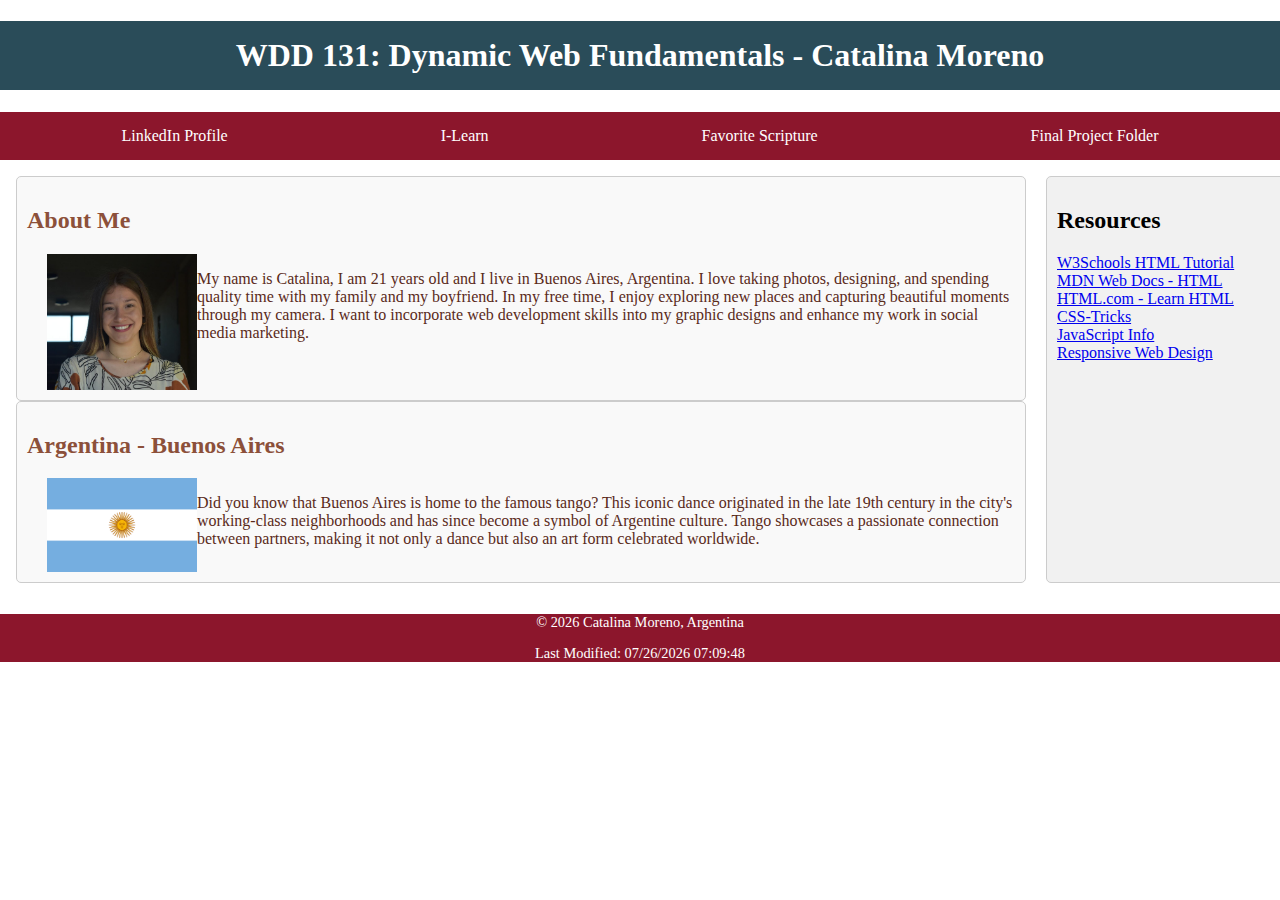
<file: index.html>
<!DOCTYPE html>
<html lang="en">

<head>
    <meta charset="UTF-8">
    <meta name="viewport" content="width=device-width, initial-scale=1.0">
    <title>WDD 131: Dynamic Web Fundamentals - Catalina Moreno</title>
    <link rel="stylesheet" href="styles/styles.css">
    <script src="scripts/getdates.js" defer></script>
</head>

<body>
    <header>
        <h1>WDD 131: Dynamic Web Fundamentals - Catalina Moreno</h1>
        <nav>
            <ul>
                <li><a href="https://www.linkedin.com/in/catalinainesmoreno/" target="_blank">LinkedIn Profile</a></li>
                <li><a href="https://byui.instructure.com/" target="_blank">I-Learn</a></li>
                <li><a href="https://www.churchofjesuschrist.org/study/scriptures/bofm/1-ne/3?lang=eng&id=p7#p7"
                        target="_blank">Favorite Scripture</a></li>
                <li><a href="#" target="_blank">Final Project Folder</a></li>
            </ul>
        </nav>
    </header>

    <main>
        <div class="grid-container">
            <div class="about-topics">
                <section class="card">
                    <h2>About Me</h2>
                    <div class="about-me-content">
                        <img src="images/catalina.jpeg" alt="Catalina" class="about-image">
                        <p>My name is Catalina, I am 21 years old and I live in Buenos Aires, Argentina. I love taking
                            photos, designing, and spending quality time with my family and my boyfriend. In my free
                            time, I enjoy exploring new places and capturing beautiful moments through my camera. I want
                            to incorporate web development skills into my graphic designs and enhance my work in social
                            media marketing.</p>
                    </div>
                </section>

                <section class="card">
                    <h2>Argentina - Buenos Aires</h2>
                    <div class="about-me-content">
                        <img src="images/argentina.png" alt="Argentina" class="about-image">
                        <p>Did you know that Buenos Aires is home to the famous tango? This iconic dance originated in
                            the late 19th century in the city's working-class neighborhoods and has since become a
                            symbol of Argentine culture. Tango showcases a passionate connection between partners,
                            making it not only a dance but also an art form celebrated worldwide.</p>
                    </div>
                </section>
            </div>

            <div class="resources">
                <h2>Resources</h2>
                <ul>
                    <li><a href="https://www.w3schools.com/html/" target="_blank">W3Schools HTML Tutorial</a></li>
                    <li><a href="https://developer.mozilla.org/en-US/docs/Web/HTML" target="_blank">MDN Web Docs -
                            HTML</a></li>
                    <li><a href="https://html.com/" target="_blank">HTML.com - Learn HTML</a></li>
                    <li><a href="https://css-tricks.com/" target="_blank">CSS-Tricks</a></li>
                    <li><a href="https://javascript.info/" target="_blank">JavaScript Info</a></li>
                    <li><a href="https://responsive.design/" target="_blank">Responsive Web Design</a></li>
                </ul>
            </div>
        </div>
    </main>

    <footer>
        <p>&copy; <span id="currentyear"></span> Catalina Moreno, Argentina</p>
        <p id="lastModified"></p>
    </footer>

    <script>
        document.getElementById("currentyear").textContent = new Date().getFullYear();
        document.getElementById("lastModified").textContent = "Last Modified: " + document.lastModified;
    </script>
</body>

</html>
</file>
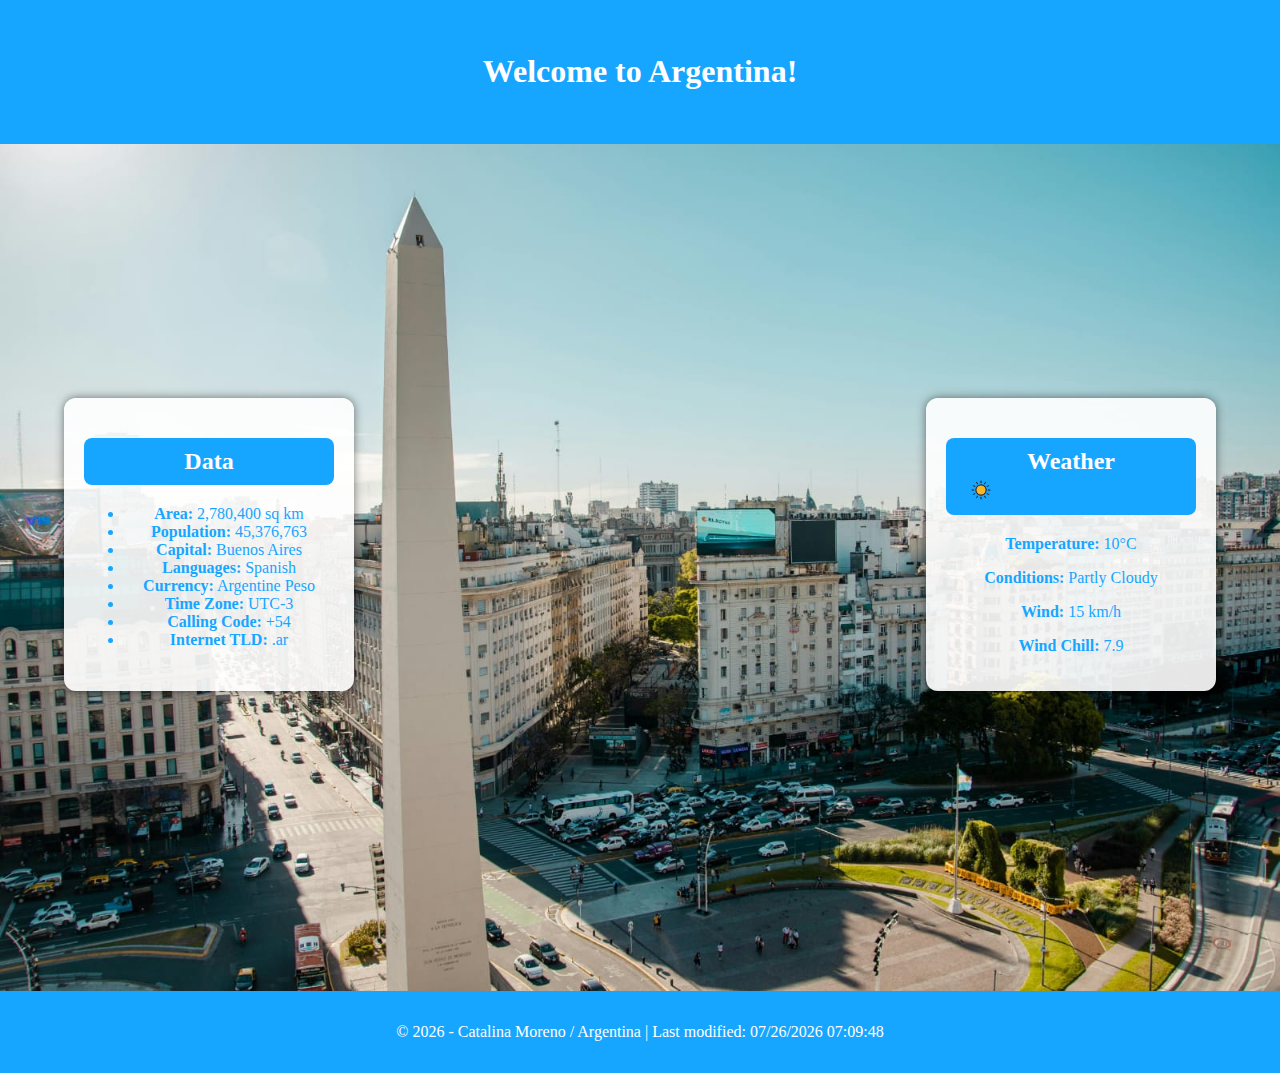
<file: place.html>
<!DOCTYPE html>
<html lang="es">

<head>
    <meta charset="UTF-8">
    <meta name="viewport" content="width=device-width, initial-scale=1.0">
    <title>Travel to Argentina</title>
    <link rel="stylesheet" href="styles/place.css">
</head>

<body>
    <header>
        <section class="welcome-section">
            <h1>Welcome to Argentina!</h1>
        </section>
    </header>

    <section class="hero">
        <picture>
            <source srcset="images/buenos aires.jpeg" media="(min-width: 800px)">
            <source srcset="images/buenos aires.jpeg" media="(min-width: 600px)">
            <img src="images/buenos aires.jpeg" alt="Landscape of Argentina" loading="lazy">
        </picture>

        <div class="info-container">

            <div class="about">
                <h2>Data</h2>
                <ul>
                    <li><strong>Area:</strong> 2,780,400 sq km</li>
                    <li><strong>Population:</strong> 45,376,763</li>
                    <li><strong>Capital:</strong> Buenos Aires</li>
                    <li><strong>Languages:</strong> Spanish</li>
                    <li><strong>Currency:</strong> Argentine Peso</li>
                    <li><strong>Time Zone:</strong> UTC-3</li>
                    <li><strong>Calling Code:</strong> +54</li>
                    <li><strong>Internet TLD:</strong> .ar</li>
                </ul>
            </div>

            <div class="weather">
                <h2>
                    Weather
                    <img src="images/sun.png" alt="Sun Icon" class="weather-icon">
                </h2>
                <p><strong>Temperature:</strong> <span id="temp">10°C</span></p>
                <p><strong>Conditions:</strong> Partly Cloudy</p>
                <p><strong>Wind:</strong> 15 km/h</p>
                <p><strong>Wind Chill:</strong> <span id="windChill">8°C</span></p>
            </div>
        </div>
    </section>

    <footer>
        <p>&copy; <span id="year"></span> - Catalina Moreno / Argentina | Last modified: <span id="lastModified"></span>
        </p>
    </footer>

    <script src="scripts/place.js" defer></script>
</body>

</html>
</file>
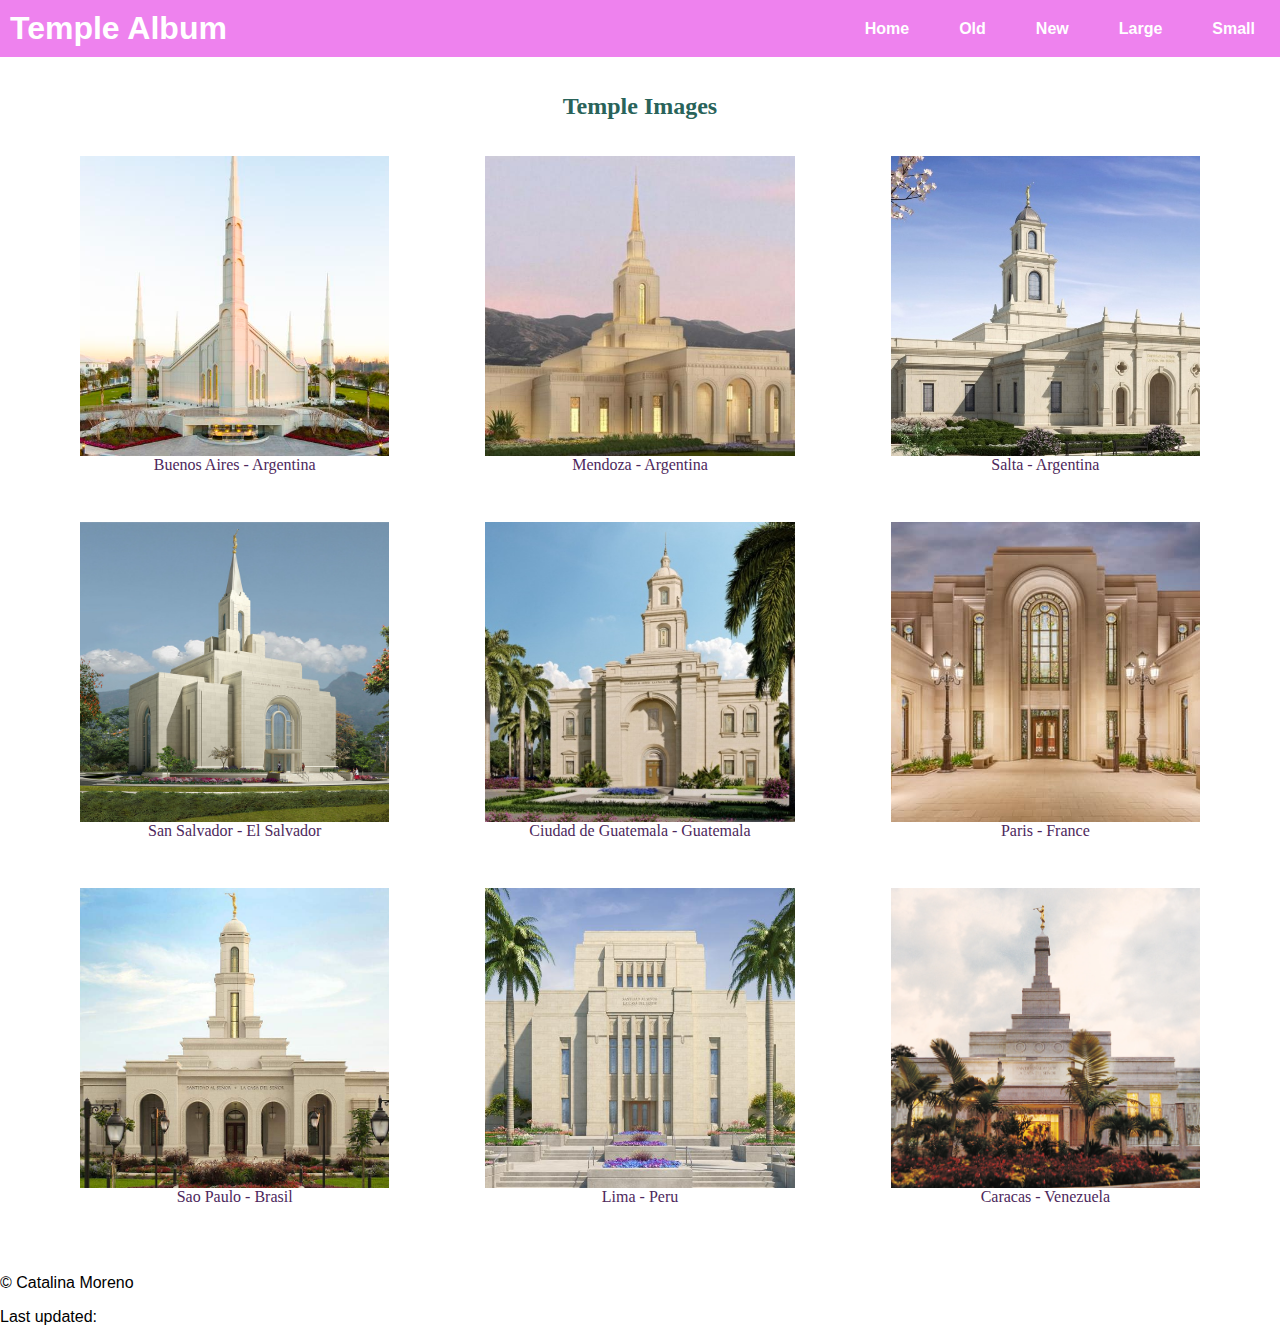
<file: temples.html>
<!DOCTYPE html>
<html lang="en">

<head>
    <meta charset="UTF-8">
    <meta name="viewport" content="width=device-width, initial-scale=1.0">
    <title>Temple Album</title>
    <link rel="stylesheet" href="styles/temples.css">
    <link rel="stylesheet" href="styles/temples-large.css" media="(min-width: 768px)">
    <script defer src="scripts/temples.js"></script>
</head>

<body>
    <header>
        <h1>Temple Album</h1>
        <div class="hamburger">&#9776;</div>
        <nav>
            <ul>
                <li><a href="#">Home</a></li>
                <li><a href="#">Old</a></li>
                <li><a href="#">New</a></li>
                <li><a href="#">Large</a></li>
                <li><a href="#">Small</a></li>
            </ul>
        </nav>
    </header>

    <main>
        <h2>Temple Images</h2>
        <div class="image-gallery">
            <figure>
                <img src="images/templo buenos aires.jpg" alt="Temple 1">
                <figcaption>Buenos Aires - Argentina</figcaption>
            </figure>
            <figure>
                <img src="images/templo mendoza.jpg" alt="Temple 2">
                <figcaption>Mendoza - Argentina</figcaption>
            </figure>
            <figure>
                <img src="images/templo salta.jpeg" alt="Temple 3">
                <figcaption>Salta - Argentina</figcaption>
            </figure>
            <figure>
                <img src="images/templo el salvador.jpg" alt="Temple 4">
                <figcaption>San Salvador - El Salvador</figcaption>
            </figure>
            <figure>
                <img src="images/templo guatemala.jpg" alt="Temple 5">
                <figcaption>Ciudad de Guatemala - Guatemala</figcaption>
            </figure>
            <figure>
                <img src="images/templo paris francia.jpg" alt="Temple 6">
                <figcaption>Paris - France</figcaption>
            </figure>
            <figure>
                <img src="images/temple sao paulo brasil.jpg" alt="Temple 7">
                <figcaption>Sao Paulo - Brasil</figcaption>
            </figure>
            <figure>
                <img src="images/lima peru.jpg" alt="Temple 8">
                <figcaption>Lima - Peru</figcaption>
            </figure>
            <figure>
                <img src="images/caracas venezuela.webp" alt="Temple 9">
                <figcaption>Caracas - Venezuela</figcaption>
            </figure>
        </div>
    </main>

    <footer>
        <p>&copy; <span id="year"></span> Catalina Moreno</p>
        <p>Last updated: <span id="last-modified"></span></p>
    </footer>
</body>

</html>
</file>
<file: styles/styles.css>
body {
    margin: 0;
    padding: 0;
}

header h1 {
    grid-area: header;
    background-color: #2A4C59;
    color: white;
    padding: 1rem;
    text-align: center;
    font-family: "Trirong", serif;
}

main {
    grid-area: main;
    padding: 1rem;
    background-color: #fff;
    width: 100%;
}

.grid-container {
    display: grid;
    grid-template-columns: 1fr 250px;
    gap: 20px;
    width: 100%;
}

.about-topics {
    display: flex;
    flex-direction: column;
}

.about-me-content {
    display: flex;
    align-items: flex-start;
}

.about-image {
    width: 150px;
    height: auto;
    margin-left: 20px;
}

nav ul {
    display: flex;
    justify-content: space-around;
    list-style: none;
    padding: 15px;
    margin: 0;
    font-family: 'Georgia', serif;
    background-color: #8C162C;
}

nav ul li {
    position: relative;
}

nav ul li a {
    color: white;
    text-decoration: none;
    padding: 0.5rem 1rem;
    transition: background-color 0.3s, transform 0.3s;
}

nav ul li a:hover {
    background-color: #555;
    transform: scale(1.05);
    border-radius: 5px;
}

footer {
    grid-area: footer;
    background-color: #8C162C;
    color: white;
    text-align: center;
}

main p {
    color: #592A19;
}

footer p {
    font-size: 0.9rem;
}

.card {
    border: 1px solid #ccc;
    border-radius: 5px;
    padding: 10px;
    background-color: #f9f9f9;
    width: 100%;
    box-sizing: border-box;
}

.resources {
    border: 1px solid #ccc;
    border-radius: 5px;
    padding: 10px;
    background-color: #f1f1f1;
    width: 100%;
}

.resources ul {
    list-style-type: none;
    padding: 0;
    margin: 0;
}

.card h2 {
    color: #8C503A;
}
</file>
<file: styles/place.css>
:root {
    --primary-color: #17a6ff; 
    --secondary-color: #ffffff; 
    --accent-color: #f0f0f0;
    --font-family: 'Georgia', serif;
}

body {
    font-family: var(--font-family);
    color: var(--primary-color);
    background-color: var(--accent-color);
    margin: 0;
    padding: 0;
}

header {
    text-align: center;
    padding: 2em;
    background-color: var(--primary-color);
    color: var(--secondary-color);
}

.hero {
    position: relative;
    text-align: center;
}

.hero img {
    width: 100%;
    height: auto;
    display: block;
}

.info-container {
    position: absolute;
    top: 30%;
    left: 5%;
    right: 5%;
    display: flex;
    justify-content: space-between;
}

.about, .weather {
    background-color: rgba(255, 255, 255, 0.9);
    border-radius: 12px;
    padding: 20px;
    width: 250px;
    box-shadow: 0 0 10px rgba(0,0,0,0.5);
}

.about {
    height: auto; /* Ajusta la altura automáticamente para eliminar el espacio vacío */
}

.about h2, .weather h2 {
    background-color: var(--primary-color);
    color: var(--secondary-color); 
    padding: 10px; 
    border-radius: 8px;
}

.weather-icon {
    width: 20px; /* Tamaño pequeño del icono */
    height: auto; /* Mantener proporción del icono */
    vertical-align: middle; /* Alinear verticalmente con el texto */
    margin-left: 10px; /* Espacio entre el texto "Weather" y el icono */
}

.weather h2 img {
    width: 30px;
    height: 30px;
}

footer {
    text-align: center;
    padding: 1em;
    background-color: var(--primary-color);
    color: var(--secondary-color);
    position: relative;
    z-index: 1;
}

@media (max-width: 600px) {
    .info-container {
        flex-direction: column;
        top: 10%;
    }

    .about, .weather {
        width: 90%;
        margin: 10px auto;
    }
}

@media (max-width: 600px) {
    .hero img {
        width: 100%; 
        height: auto; 
    }

    .info-container {
        position: static; 
        width: 100%;
        margin-top: 20px; 
    }

    .about, .weather {
        width: 100%; 
        margin: 10px 0;

    }
}
</file>
<file: styles/temples.css>
body {
    font-family: Arial, sans-serif;
    margin: 0;
    padding: 0;
}

header {
    display: flex;
    justify-content: space-between;
    align-items: center;
    background-color: violet;
    padding: 10px;
}

h1 {
    margin: 0;
    color: white;
}

nav {
    position: relative;
}

.hamburger {
    display: none;
    font-size: 30px;
    cursor: pointer;
}

nav ul {
    list-style-type: none;
    display: flex;
    margin: 0;
    padding: 0;
}

nav ul li {
    margin-left: 20px;
}

nav ul li a {
    text-decoration: none;
    color: white;
    font-weight: bold;
    padding: 10px 15px;
    transition: background-color 0.3s ease; 
}

nav ul li a:hover {
    background-color: rgba(255, 255, 255, 0.2); 
    border-radius: 5px; 
}

main {
    padding: 16px;
}

h2 {
    text-align: center;
    margin-top: 20px;
    font-family: 'Georgia', serif;
    font-size: 24px; 
    color: #29635a;
}

.image-gallery {
    display: grid;
    grid-template-columns: 1fr;
    gap: 16px;
    margin-top: 20px;
}

figure {
    text-align: center;
}

img {
    width: 100%;
    height: 300px;
    object-fit: cover;
    display: block;
    margin: 0 auto;
}

figcaption {
    font-family: 'Georgia', serif; 
    font-size: 16px; 
    color: #4d285c; 
}

.footer-container {
    background-color: violet;
    padding: 10px;
    text-align: center;
    color: aliceblue;
}

@media (max-width: 767px) {
    .hamburger {
        display: block;
    }

    nav ul {
        display: none; 
        flex-direction: column;
        position: absolute;
        background-color: violet;
        width: 100%;
        top: 50px; 
        left: 0;
    }

    nav ul.active {
        display: flex;
    }
}

.hamburger {
    font-size: 30px;
    cursor: pointer;
    display: none;
}

@media (max-width: 767px) {
    .hamburger {
        display: block; 
    }

    nav ul {
        display: none; 
        flex-direction: column;
        position: absolute;
        background-color: violet;
        width: 100%;
        top: 50px; 
        left: 0;
    }

    nav ul.active {
        display: flex; 
    }
}
</file>
<file: styles/temples-large.css>
@media (min-width: 768px) {
    .image-gallery {
        grid-template-columns: repeat(3, 1fr);
        gap: 16px;
        max-width: 1200px;
        margin: 20px auto;
    }

    img {
        max-width: 100%;
        height: 300px;
    }
}

figcaption {
    font-family: 'Georgia', serif; 
    font-size: 16px; 
    color: #4d285c; 
}

h2 {
    text-align: center;
    margin-top: 20px;
    font-family: 'Georgia', serif;
    font-size: 24px; 
    color: #29635a;
}
</file>
